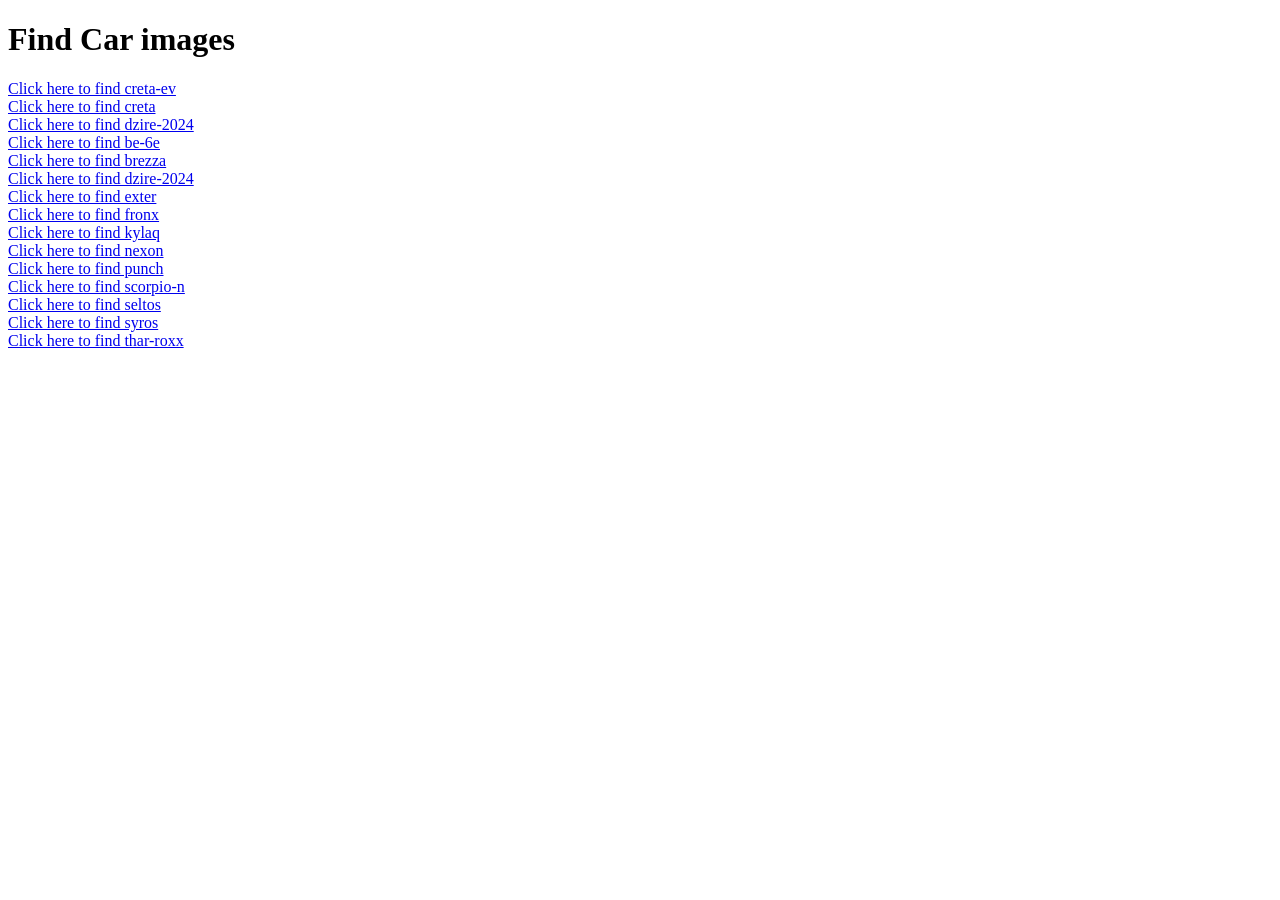
<file: car-images/src/main/webapp/index.html>
<!DOCTYPE html>
<html lang="en">
<head>
    <meta charset="UTF-8">
    <meta name="viewport" content="width=device-width, initial-scale=1.0">
    <title>Find Car</title>
</head>
<body>
    <h1>Find Car images</h1>
    <a href="imgs/creta-ev-exterior-right-front-three-quarter-14.webp">Click here to find creta-ev</a><br>
    <a href="imgs/creta-exterior-right-front-three-quarter-4.webp">Click here to find creta</a><br>
    <a href="imgs/dzire-2024-exterior-right-front-three-quarter-3.webp">Click here to find dzire-2024</a><br>
    <a href="imgs/be-6e-exterior-right-front-three-quarter-5.webp">Click here to find be-6e</a><br>
    <a href="imgs/brezza-exterior-right-front-three-quarter-7.webp">Click here to find brezza</a><br>
    <a href="imgs/dzire-2024-exterior-right-front-three-quarter-3.webp">Click here to find dzire-2024</a><br>
    <a href="imgs/exter-exterior-right-front-three-quarter-29.webp">Click here to find exter</a><br>
    <a href="imgs/fronx-exterior-right-front-three-quarter-110.webp">Click here to find fronx</a><br>
    <a href="imgs/kylaq-exterior-right-front-three-quarter-3.webp">Click here to find kylaq</a><br>
    <a href="imgs/nexon-exterior-right-front-three-quarter-71.webp">Click here to find nexon</a><br>
    <a href="imgs/punch-exterior-right-front-three-quarter-55.webp">Click here to find punch</a><br>
    <a href="imgs/scorpio-n-exterior-right-front-three-quarter-75.webp">Click here to find scorpio-n</a><br>
    <a href="imgs/seltos-exterior-right-front-three-quarter.webp">Click here to find seltos</a><br>
    <a href="imgs/syros-exterior-right-front-three-quarter.webp">Click here to find syros</a><br>
    <a href="imgs/thar-roxx-exterior-right-front-three-quarter-24.webp">Click here to find thar-roxx</a><br>
</body>
</html>
</file>
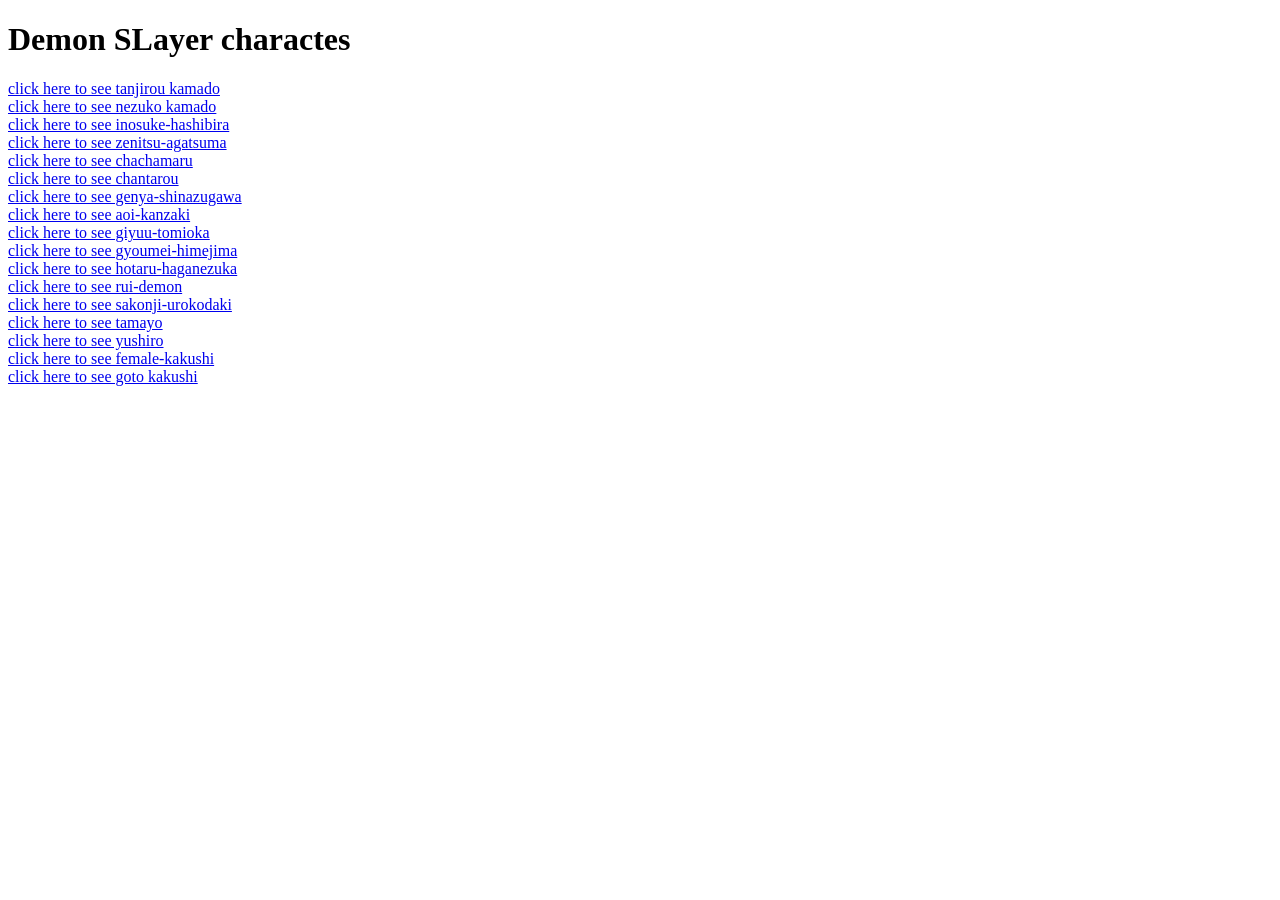
<file: demon-slayer-charaters/src/main/webapp/index.html>
<!DOCTYPE html>
<html lang="en">
<head>
    <meta charset="UTF-8">
    <meta name="viewport" content="width=device-width, initial-scale=1.0">
    <title>Demon SLayer</title>
</head>
<body>
    <h1>Demon SLayer charactes</h1>
    <a href="imgs//tanjirou-kamado-1-190x266.jpg">click here to see tanjirou kamado</a><br>
    <a href="imgs/nezuko-kamado-1-190x266.jpg">click here to see nezuko kamado</a><br>
    <a href="imgs/inosuke-hashibira-1-190x266.jpg">click here to see inosuke-hashibira</a><br>
    <a href="imgs/zenitsu-agatsuma-1-285x399.webp">click here to see zenitsu-agatsuma</a><br>
    <a href="imgs/chachamaru-demon-slayer-kimetsu-no-yaiba-1-190x266.jpg">click here to see chachamaru</a><br>
    <a href="imgs/chantarou-1-190x266.jpg">click here to see chantarou</a><br>
    <a href="imgs/genya-shinazugawa-1-190x266.jpg">click here to see genya-shinazugawa</a><br>
    <a href="imgs/aoi-kanzaki-demon-slayer-kimetsu-no-yaiba-1-190x266.jpg">click here to see aoi-kanzaki</a><br>
    <a href="imgs/giyuu-tomioka-1-190x266.jpg">click here to see giyuu-tomioka</a><br>
    <a href="imgs/gyoumei-himejima-1-190x266.jpg">click here to see gyoumei-himejima</a><br>
    <a href="imgs/hotaru-haganezuka-1-190x266.jpg">click here to see hotaru-haganezuka</a><br>
    <a href="imgs/rui-demon-slayer-kimetsu-no-yaiba-1-190x266.jpg">click here to see rui-demon</a><br>
    <a href="imgs/sakonji-urokodaki-1-190x265.jpg">click here to see sakonji-urokodaki</a><br>
    <a href="imgs/tamayo-demon-slayer-kimetsu-no-yaiba-1-190x266.jpg">click here to see tamayo</a><br>
    <a href="imgs/yushiro-1-190x266.jpg">click here to see yushiro</a><br>
    <a href="imgs/female-kakushi-1-285x399.webp">click here to see female-kakushi</a><br>
    <a href="imgs/goto-demon-slayer-kimetsu-no-yaiba-1-190x266.jpg">click here to see goto kakushi</a><br>
</body>
</html>
</file>
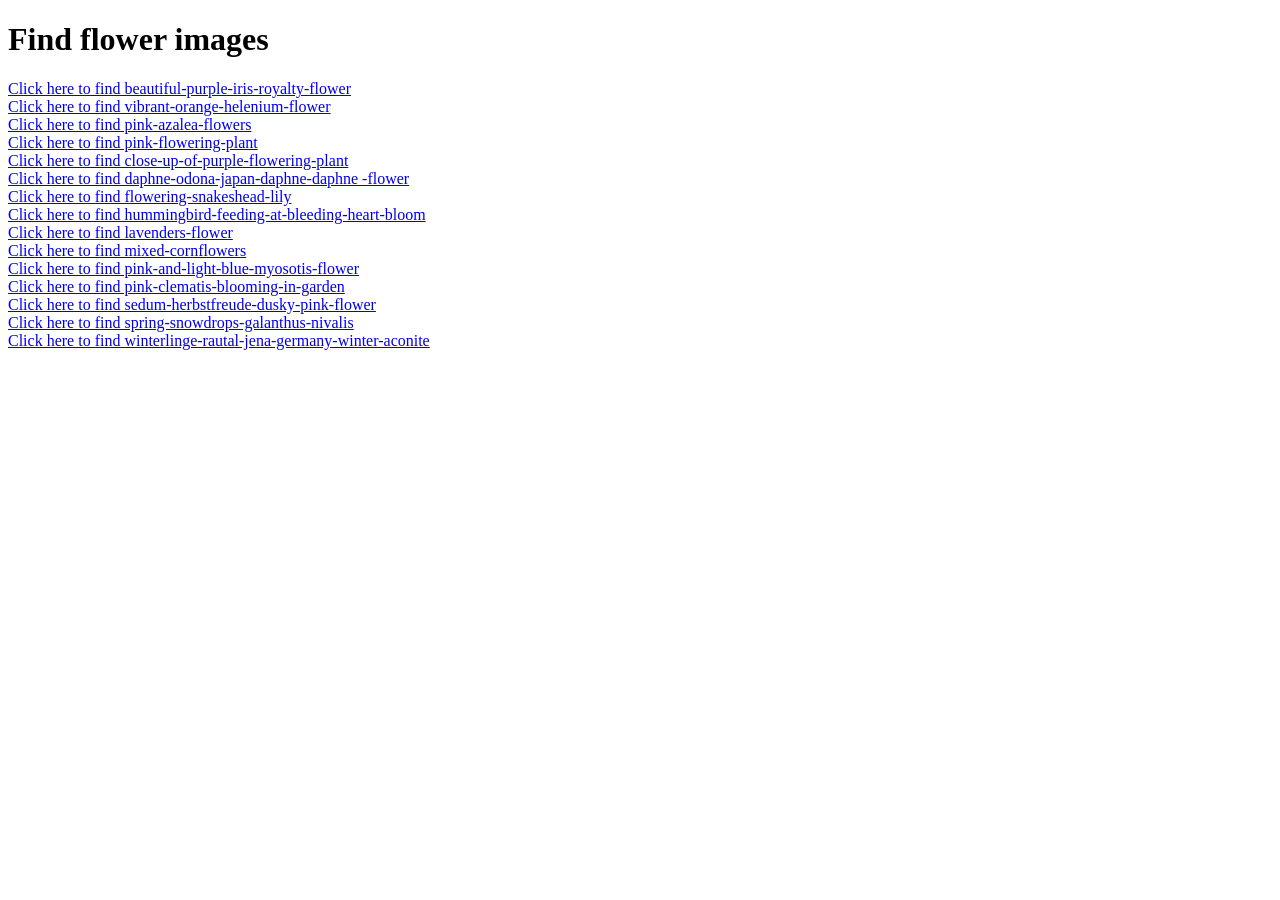
<file: flower-images/src/main/webapp/index.html>
<!DOCTYPE html>
<html lang="en">
<head>
    <meta charset="UTF-8">
    <meta name="viewport" content="width=device-width, initial-scale=1.0">
    <title>Find Flowers</title>
</head>
<body>
    <h1>Find flower images</h1>
    <a href="imgs/beautiful-purple-iris-royalty-free-image-1709587245.jpg">Click here to find beautiful-purple-iris-royalty-flower</a><br>
    <a href="imgs/close-up-image-of-a-vibrant-orange-helenium-flower-royalty-free-image-1709587119 (1).jpg">Click here to find vibrant-orange-helenium-flower</a><br>
    <a href="imgs/close-up-of-pink-azalea-flowers-filling-frame-royalty-free-image-1709656178.jpg">Click here to find pink-azalea-flowers</a><br>
    <a href="imgs/close-up-of-pink-flowering-plants-royalty-free-image-1709587708.jpg">Click here to find pink-flowering-plant</a><br>
    <a href="imgs/close-up-of-purple-flowering-plant-royalty-free-image-1709589159.jpg">Click here to find close-up-of-purple-flowering-plant</a><br>
    <a href="imgs/daphne-odona-japan-daphne-daphne-indica-royalty-free-image-1709586137.jpg">Click here to find daphne-odona-japan-daphne-daphne -flower</a><br>
    <a href="imgs/flowering-snakeshead-lily-royalty-free-image-1709589246.jpg">Click here to find flowering-snakeshead-lily</a><br>
    <a href="imgs/hummingbird-feeding-at-bleeding-heart-bloom-royalty-free-image-1656108706.jpg">Click here to find hummingbird-feeding-at-bleeding-heart-bloom</a><br>
    <a href="imgs/lavenders-royalty-free-image-1679319793.jpg">Click here to find lavenders-flower</a><br>
    <a href="imgs/mixed-cornflowers-royalty-free-image-1709588794.jpg">Click here to find mixed-cornflowers</a><br>
    <a href="imgs/pink-and-light-blue-myosotis-or-alpine-forget-me-royalty-free-image-1703084316.jpg">Click here to find pink-and-light-blue-myosotis-flower</a><br>
    <a href="imgs/pink-clematis-blooming-in-garden-royalty-free-image-1709586277 (1).jpg">Click here to find pink-clematis-blooming-in-garden</a><br>
    <a href="imgs/sedum-herbstfreude-dusky-pink-flower-high-res-stock-photography-135605453-1549155820.jpg">Click here to find sedum-herbstfreude-dusky-pink-flower</a><br>
    <a href="imgs/spring-snowdrops-galanthus-nivalis-royalty-free-image-1709587839.jpg">Click here to find spring-snowdrops-galanthus-nivalis</a><br>
    <a href="imgs/winterlinge-rautal-jena-germany-winter-aconite-royalty-free-image-1685718647.jpg">Click here to find winterlinge-rautal-jena-germany-winter-aconite</a><br>
</body>
</html>
</file>
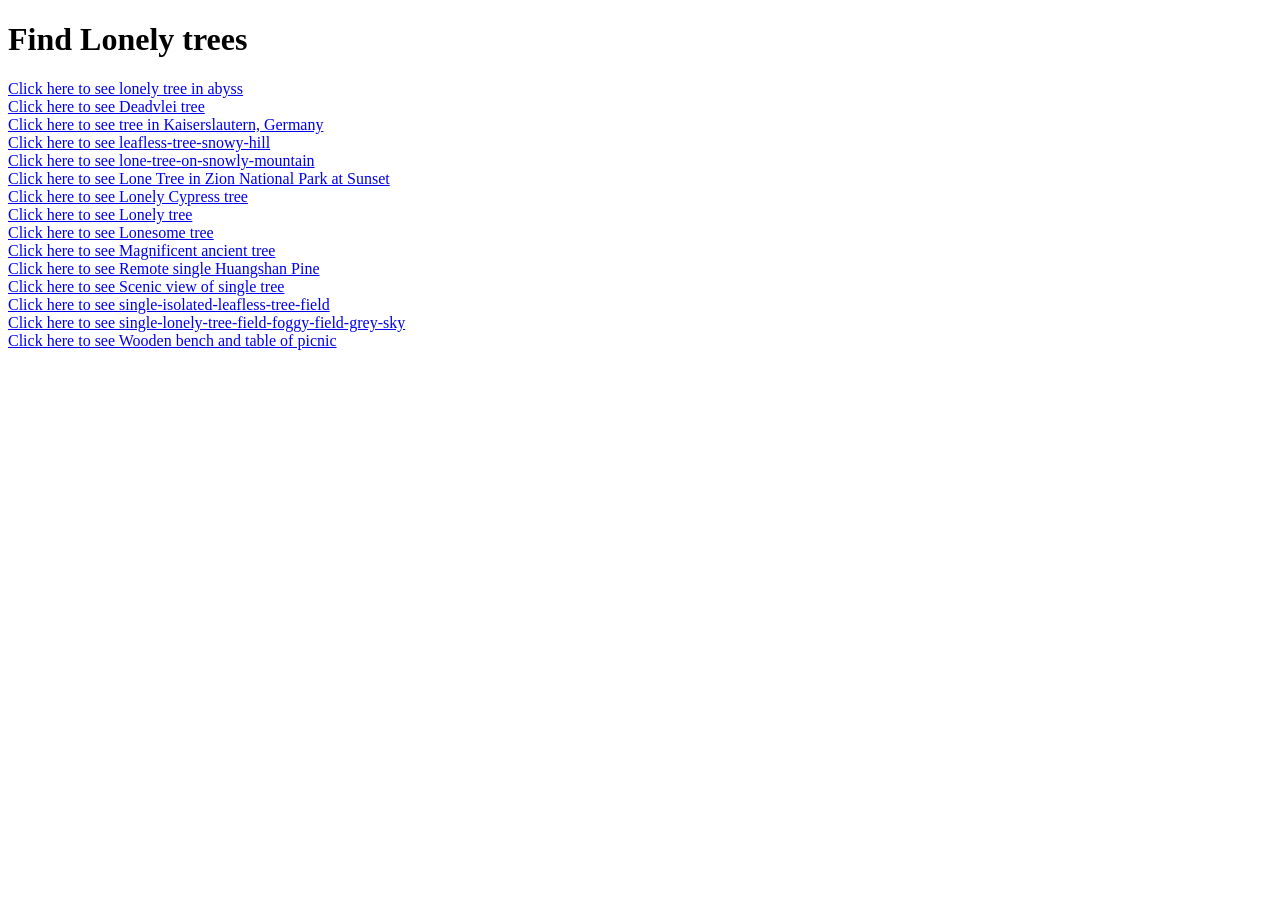
<file: lonely-tree-images/src/main/webapp/index.html>
<!DOCTYPE html>
<html lang="en">
<head>
    <meta charset="UTF-8">
    <meta name="viewport" content="width=device-width, initial-scale=1.0">
    <title>Lonely trees</title>
</head>
<body>
    <h1>Find Lonely trees</h1>
    <a href="imgs/abyss.jpeg">Click here to see lonely tree in abyss</a><br>
    <a href="imgs/Deadvlei%20Sentinal,%20Namibia.jpg">Click here to see Deadvlei tree</a><br>
    <a href="imgs/Germany,%20Kaiserslautern%20district,%20Palatinate.jpg">Click here to see tree in Kaiserslautern, Germany</a><br>
    <a href="imgs/leafless-tree-snowy-hill-with-cloudy-sky-background-black-white.jpg">Click here to see leafless-tree-snowy-hill</a><br>
    <a href="imgs/lone%20tree%20in%20the%20snowy%20mountain.jpg">Click here to see lone-tree-on-snowly-mountain</a><br>
    <a href="imgs/Lone%20Tree%20in%20Zion%20National%20Park%20at%20Sunset.jpg">Click here to see Lone Tree in Zion National Park at Sunset</a><br>
    <a href="imgs/Lonely%20Cypress%20Tree%20In%20Tuscany.jpg">Click here to see Lonely Cypress tree</a><br>
    <a href="imgs/Lonely%20tree.jpeg">Click here to see Lonely tree</a><br>
    <a href="imgs/Lonesome%20tree,%20Vancouver.jpg">Click here to see Lonesome tree</a><br>
    <a href="imgs/Magnificent%20ancient%20tree.jpg">Click here to see Magnificent ancient tree</a><br>
    <a href="imgs/Remote%20single%20Huangshan%20Pine.jpg">Click here to see Remote single Huangshan Pine</a><br>
    <a href="imgs/Scenic%20view%20of%20single%20tree%20on%20hill%20during%20sunset.jpg">Click here to see Scenic view of single tree</a><br>
    <a href="imgs/single-isolated-leafless-tree-field.jpg">Click here to see single-isolated-leafless-tree-field</a><br>
    <a href="imgs/single-lonely-tree-field-foggy-field-grey-sky.jpg">Click here to see single-lonely-tree-field-foggy-field-grey-sky</a><br>
    <a href="imgs/Wooden%20bench%20and%20table%20of%20picnic.jpg">Click here to see Wooden bench and table of picnic</a><br>
</body>
</html>
</file>
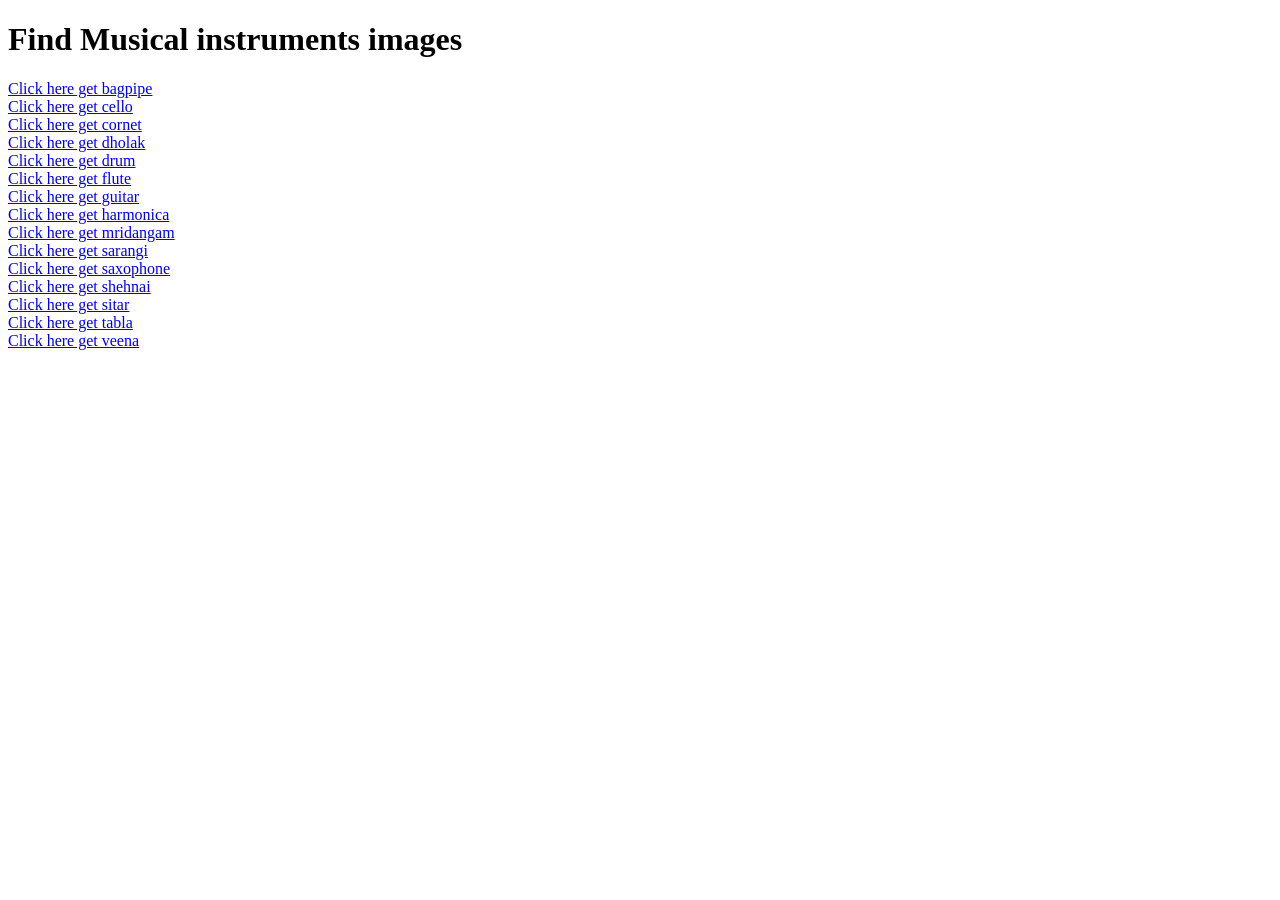
<file: musical-instruments-images/src/main/webapp/index.html>
<!DOCTYPE html>
<html lang="en">
<head>
    <meta charset="UTF-8">
    <meta name="viewport" content="width=device-width, initial-scale=1.0">
    <title>Find Musical instruments</title>
</head>
<body>
    <h1>Find Musical instruments images</h1>
    <a href="img/bagpipe.jpg">Click here get bagpipe</a><br>
    <a href="img/cello.png">Click here get cello</a><br>
    <a href="img/cornet.jpg">Click here get cornet</a><br>
    <a href="img/dholak.jpg">Click here get dholak</a><br>
    <a href="img/drum.png">Click here get drum</a><br>
    <a href="img/flute.jpg">Click here get flute</a><br>
    <a href="img/guitar.png">Click here get guitar</a><br>
    <a href="img/harmonica-300x171.jpg">Click here get harmonica</a><br>
    <a href="img/mridangam.png">Click here get mridangam</a><br>
    <a href="img/sarangi.png">Click here get sarangi</a><br>
    <a href="img/saxophone.jpg">Click here get saxophone</a><br>
    <a href="img/shehnai.png">Click here get shehnai</a><br>
    <a href="img/sitar.png">Click here get sitar</a><br>
    <a href="img/tabla.jpg">Click here get tabla</a><br>
    <a href="img/veena.jpg">Click here get veena</a><br>
</body>
</html>
</file>
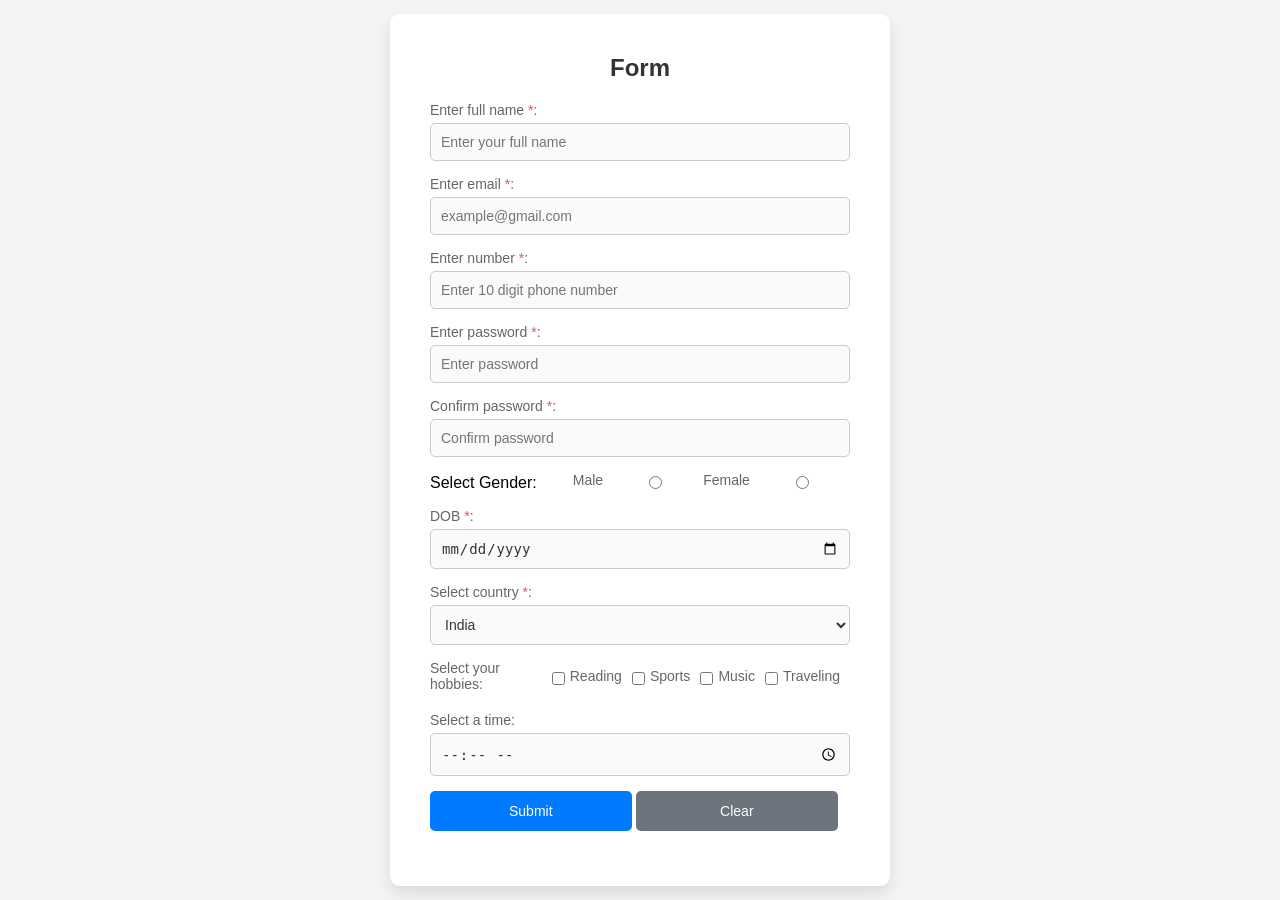
<file: Deploying-resources-using-HttpServlet/form-1/src/main/webapp/index.html>
<!DOCTYPE html>
<html lang="en">
<head>
    <meta charset="UTF-8">
    <meta name="viewport" content="width=device-width, initial-scale=1.0">
    <title>Form Example</title>
    <style>
* {
    margin: 0;
    padding: 0;
    box-sizing: border-box;
}

body {
    font-family: 'Roboto', sans-serif;
    background-color: #f4f4f4;
    display: flex;
    justify-content: center;
    align-items: center;
    height: 100vh;
}

.formDiv {
    background-color: #ffffff;
    padding: 40px;
    border-radius: 10px;
    box-shadow: 0 8px 16px rgba(0, 0, 0, 0.1);
    max-width: 500px;
    width: 100%;
}

form h1 {
    color: #333;
    font-size: 24px;
    margin-bottom: 20px;
}

form div {
    margin-bottom: 15px;
}

label {
    font-size: 14px;
    color: #666;
    display: block;
    margin-bottom: 5px;
}

input[type="text"],
input[type="email"],
input[type="number"],
input[type="password"],
input[type="date"],
input[type="time"],
select {
    width: 100%;
    padding: 10px;
    border: 1px solid #ccc;
    border-radius: 5px;
    font-size: 14px;
    background-color: #fafafa;
    color: #333;
    transition: border 0.3s ease;
}

input[type="text"]:focus,
input[type="email"]:focus,
input[type="number"]:focus,
input[type="password"]:focus,
input[type="date"]:focus,
input[type="time"]:focus,
select:focus {
    border-color: #007bff;
    outline: none;
}

.redColor {
    color: #ff4d4d;
}

input[type="radio"],
input[type="checkbox"] {
    margin-right: 5px;
}

input[type="submit"],
input[type="reset"] {
    padding: 12px 20px;
    background-color: #007bff;
    color: #ffffff;
    border: none;
    border-radius: 5px;
    cursor: pointer;
    transition: background-color 0.3s ease;
    width: 48%;
    font-size: 14px;
}

input[type="submit"]:hover,
input[type="reset"]:hover {
    background-color: #0056b3;
}

input[type="reset"] {
    background-color: #6c757d;
}

.gender-selection,
.hobbies-selection {
    display: flex;
    align-items: center;
    justify-content: space-between;
    margin-bottom: 15px;
}

.gender-selection label,
.hobbies-selection label {
    margin-right: 10px;
}

hobbies-selection input[type="checkbox"] {
    margin-left: 10px;
}

@media (max-width: 600px) {
    .gender-selection,
    .hobbies-selection {
        flex-direction: column;
        align-items: flex-start;
    }
    
    input[type="submit"],
    input[type="reset"] {
        width: 100%;
        margin-top: 10px;
    }
}

    </style>
</head>
<body>

    <div class="formDiv">
        <form name="formName" action="saveProfile" method="post">
            <h1 style="text-align: center;">Form</h1>
            <div>
                <label for="nameId">Enter full name <span class="redColor">*</span>:</label>
                <input type="text" name="nameName" id="nameId" placeholder="Enter your full name" required>
                <span class="redColor" id="nameErr"></span>
            </div>
            <div>
                <label for="emailId">Enter email <span class="redColor">*</span>:</label>
                <input type="email" name="emailName" id="emailId" placeholder="example@gmail.com" required>
            </div>
            <div>
                <label for="numberId">Enter number <span class="redColor">*</span>:</label>
                <input type="number" name="numberName" id="numberId" placeholder="Enter 10 digit phone number" required>
                <span class="redColor" id="numberIdErr"></span>
            </div>
            <div>
                <label for="passId">Enter password <span class="redColor">*</span>:</label>
                <input type="password" name="passName" id="passId" placeholder="Enter password" required>
            </div>
            <div>
                <label for="passId2">Confirm password <span class="redColor">*</span>:</label>
                <input type="password" name="passName2" id="passId2" placeholder="Confirm password" required>
                <span class="redColor" id="spanPass2IdErr"></span>
            </div>
            <div class="gender-selection">
                <span>Select Gender:</span>
                <label for="maleId">Male</label>
                <input type="radio" name="gender" id="maleId" required>
                <label for="femaleId">Female</label>
                <input type="radio" name="gender" id="femaleId">
                <span class="redColor" id="genderErr"></span>
            </div>
            <div>
                <label for="dobID">DOB <span class="redColor">*</span>:</label>
                <input type="date" name="dobName" id="dobID" required>
                <span class="redColor" id="dobErr"></span>
            </div>
            <div>
                <label>Select country <span class="redColor">*</span>:</label>
                <select id="country" name="countryName" required>
                    <option value="india">India</option>
                    <option value="usa">USA</option>
                    <option value="sri-lanka">Sri Lanka</option>
                    <option value="thailand">Thailand</option>
                </select>
                <span class="redColor" id="selectErr"></span>
            </div>
            <div class="hobbies-selection">
                <label>Select your hobbies:</label>
                <input type="checkbox" id="readingId" name="hobbiesName" value="reading">
                <label for="readingId">Reading</label>
                <input type="checkbox" id="sportsId" name="hobbiesName" value="sports">
                <label for="sportsId">Sports</label>
                <input type="checkbox" id="musicId" name="hobbiesName" value="music" >
                <label for="musicId">Music</label>
                <input type="checkbox" id="travelingId" name="hobbiesName" value="traveling">
                <label for="travelingId">Traveling</label>
                <samp class="redColor" id="hobbiesErr"></samp>
            </div>
            <div>
                <label for="timeID">Select a time:</label>
                <input type="time" id="timeID" name="timeName">
            </div>
            <div class="btn">
                <input type="submit" value="Submit">
                <input type="reset" value="Clear">
            </div>
        </form>
    </div>

</body>
</html>
</file>
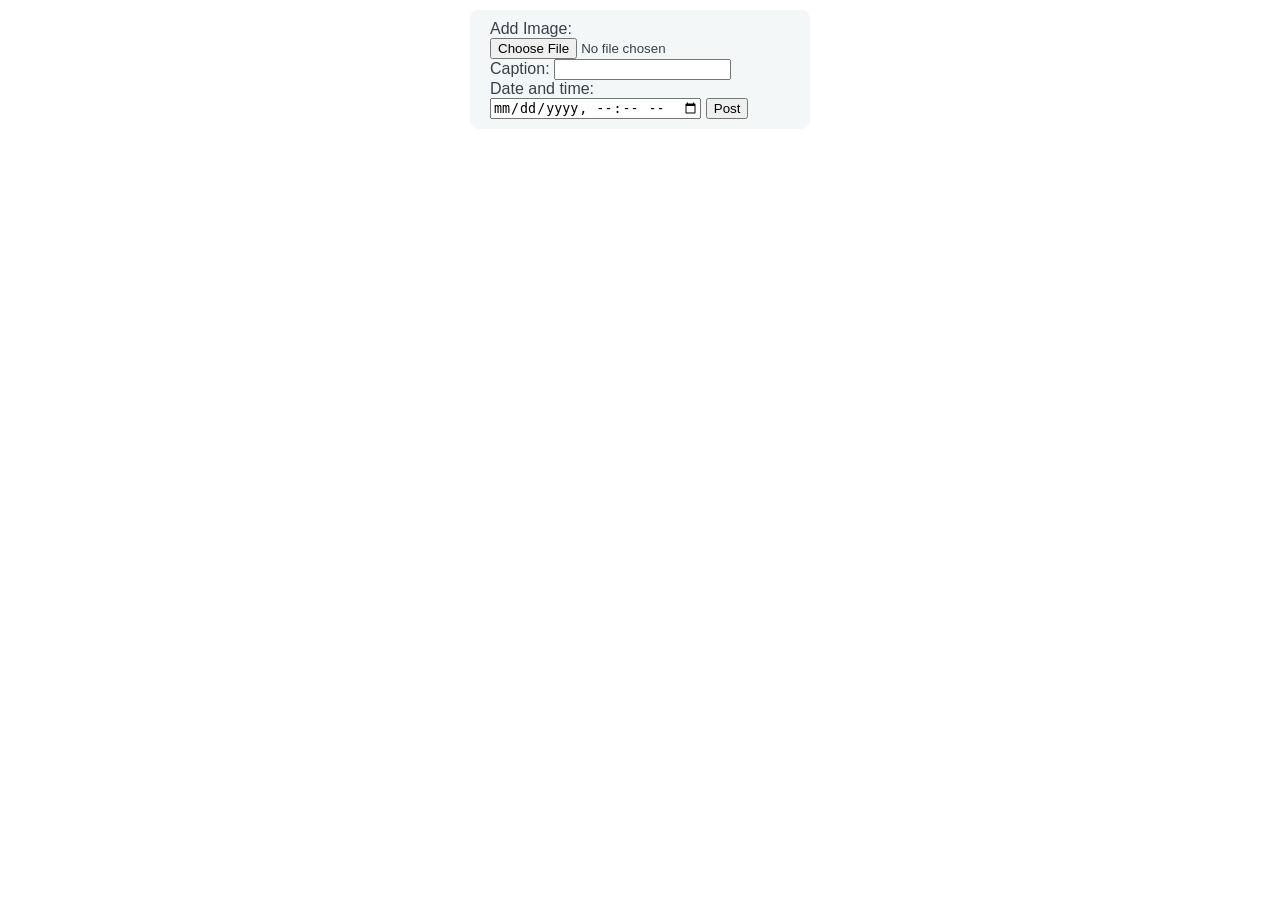
<file: Deploying-resources-using-HttpServlet/form-2/src/main/webapp/index.html>
<!DOCTYPE html>
<html lang="en">
<head>
    <meta charset="UTF-8">
    <title>form-2</title>
    <link rel="stylesheet" href="css/main.css">
</head>
<body>
<form action="Allposts" method="post">
    Add Image:   <input type="file" name="myImage" accept="image/png, image/gif, image/jpeg" /><br>
    Caption: <input type="text"><br>
    Date and time: <input type="datetime-local">
    <button type="submit">Post</button>
</form>
</body>
</html>
</file>
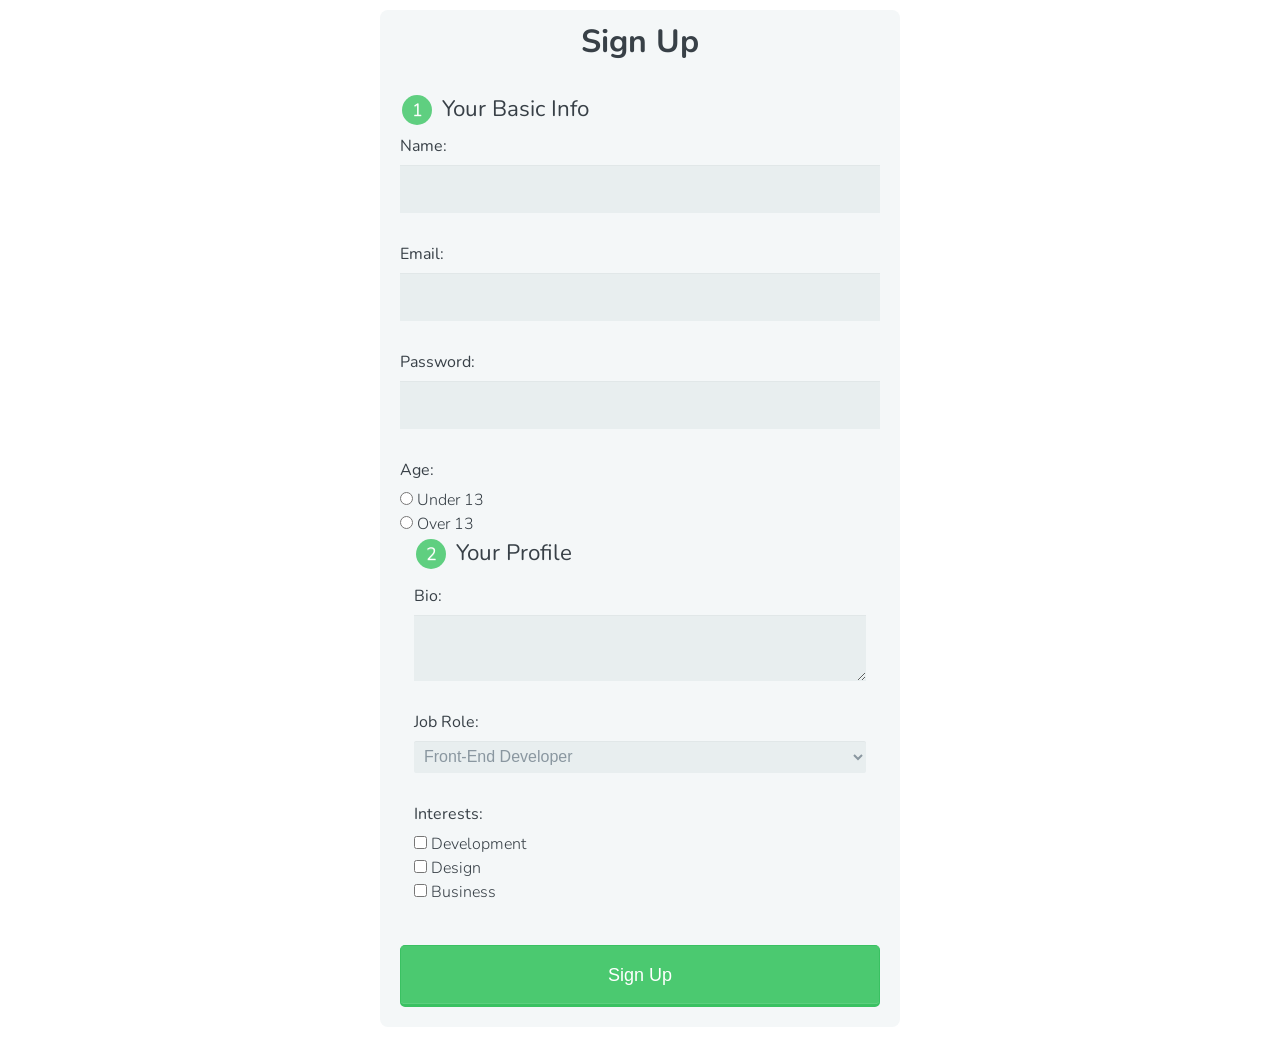
<file: Deploying-resources-using-HttpServlet/form-1/src/main/webapp/form.html>
<html>
<head>
    <meta charset="utf-8">
    <meta name="viewport" content="width=device-width, initial-scale=1.0">
    <title>Sign Up Form</title>
    <link rel="stylesheet" href="https://codepen.io/gymratpacks/pen/VKzBEp#0">
    <link href='https://fonts.googleapis.com/css?family=Nunito:400,300' rel='stylesheet' type='text/css'>
    <link rel="stylesheet" href="css/main.css">
</head>
<body>
<div class="row">
    <div class="col-md-12">
        <form action="form.html" method="post">
            <h1> Sign Up </h1>
<!--            <fieldset>-->
                <legend><span class="number">1</span> Your Basic Info</legend>

                <label for="name">Name:</label>
                <input type="text" id="name" name="user_name">

                <label for="mail">Email:</label>
                <input type="email" id="mail" name="user_email">

                <label for="password">Password:</label>
                <input type="password" id="password"       name="user_password">

                <label>Age:</label>
                <input type="radio" id="under_13" value="under_13" name="user_age"><label for="under_13" class="light">Under 13</label><br>
                <input type="radio" id="over_13" value="over_13" name="user_age"><label for="over_13" class="light">Over 13</label>

            </fieldset>
            <fieldset>

                <legend><span class="number">2</span> Your Profile</legend>

                <label for="bio">Bio:</label>
                <textarea id="bio" name="user_bio"></textarea>



                <label for="job">Job Role:</label>
                <select id="job" name="user_job">
                    <optgroup label="Web">
                        <option value="frontend_developer">Front-End Developer</option>
                        <option value="php_developer">PHP Developer</option>
                        <option value="python_developer">Python Developer</option>
                        <option value="rails_developer">Rails Developer</option>
                        <option value="web_designer">Web Designer</option>
                        <option value="wordpress_developer">Wordpress Developer</option>
                    </optgroup>
                    <optgroup label="Mobile">
                        <option value="android_developer">Android Developer</option>
                        <option value="ios_developer">IOS Developer</option>
                        <option value="mobile_designer">Mobile Designer</option>
                    </optgroup>
                    <optgroup label="Business">
                        <option value="business_owner">Business Owner</option>
                        <option value="freelancer">Freelancer</option>
                    </optgroup>
                </select>

                <label>Interests:</label>
                <input type="checkbox" id="development" value="interest_development" name="user_interest"><label class="light" for="development">Development</label><br>
                <input type="checkbox" id="design" value="interest_design" name="user_interest"><label class="light" for="design">Design</label><br>
                <input type="checkbox" id="business" value="interest_business" name="user_interest"><label class="light" for="business">Business</label>

            </fieldset>

            <button type="submit">Sign Up</button>

        </form>
    </div>
</div>
</body>
</html>
</file>
<file: Deploying-resources-using-HttpServlet/form-2/src/main/webapp/css/main.css>
body {
  font-family: 'Nunito', sans-serif;
  color: #384047;
}

form {
  max-width: 300px;
  margin: 10px auto;
  padding: 10px 20px;
  background: #f4f7f8;
  border-radius: 8px;
}
</file>
<file: Deploying-resources-using-HttpServlet/form-1/src/main/webapp/css/main.css>
body {
  font-family: 'Nunito', sans-serif;
  color: #384047;
}

form {
  max-width: 300px;
  margin: 10px auto;
  padding: 10px 20px;
  background: #f4f7f8;
  border-radius: 8px;
}

h1 {
  margin: 0 0 30px 0;
  text-align: center;
}

input[type="text"],
input[type="password"],
input[type="date"],
input[type="datetime"],
input[type="email"],
input[type="number"],
input[type="search"],
input[type="tel"],
input[type="time"],
input[type="url"],
textarea,
select {
  background: rgba(255,255,255,0.1);
  border: none;
  font-size: 16px;
  height: auto;
  margin: 0;
  outline: 0;
  padding: 15px;
  width: 100%;
  background-color: #e8eeef;
  color: #8a97a0;
  box-shadow: 0 1px 0 rgba(0,0,0,0.03) inset;
  margin-bottom: 30px;
}

input[type="radio"],
input[type="checkbox"] {
  margin: 0 4px 8px 0;
}

select {
  padding: 6px;
  height: 32px;
  border-radius: 2px;
}

button {
  padding: 19px 39px 18px 39px;
  color: #FFF;
  background-color: #4bc970;
  font-size: 18px;
  text-align: center;
  font-style: normal;
  border-radius: 5px;
  width: 100%;
  border: 1px solid #3ac162;
  border-width: 1px 1px 3px;
  box-shadow: 0 -1px 0 rgba(255,255,255,0.1) inset;
  margin-bottom: 10px;
}

fieldset {
  margin-bottom: 30px;
  border: none;
}

legend {
  font-size: 1.4em;
  margin-bottom: 10px;
}

label {
  display: block;
  margin-bottom: 8px;
}

label.light {
  font-weight: 300;
  display: inline;
}

.number {
  background-color: #5fcf80;
  color: #fff;
  height: 30px;
  width: 30px;
  display: inline-block;
  font-size: 0.8em;
  margin-right: 4px;
  line-height: 30px;
  text-align: center;
  text-shadow: 0 1px 0 rgba(255,255,255,0.2);
  border-radius: 100%;
}

@media screen and (min-width: 480px) {

  form {
    max-width: 480px;
  }

}
</file>
